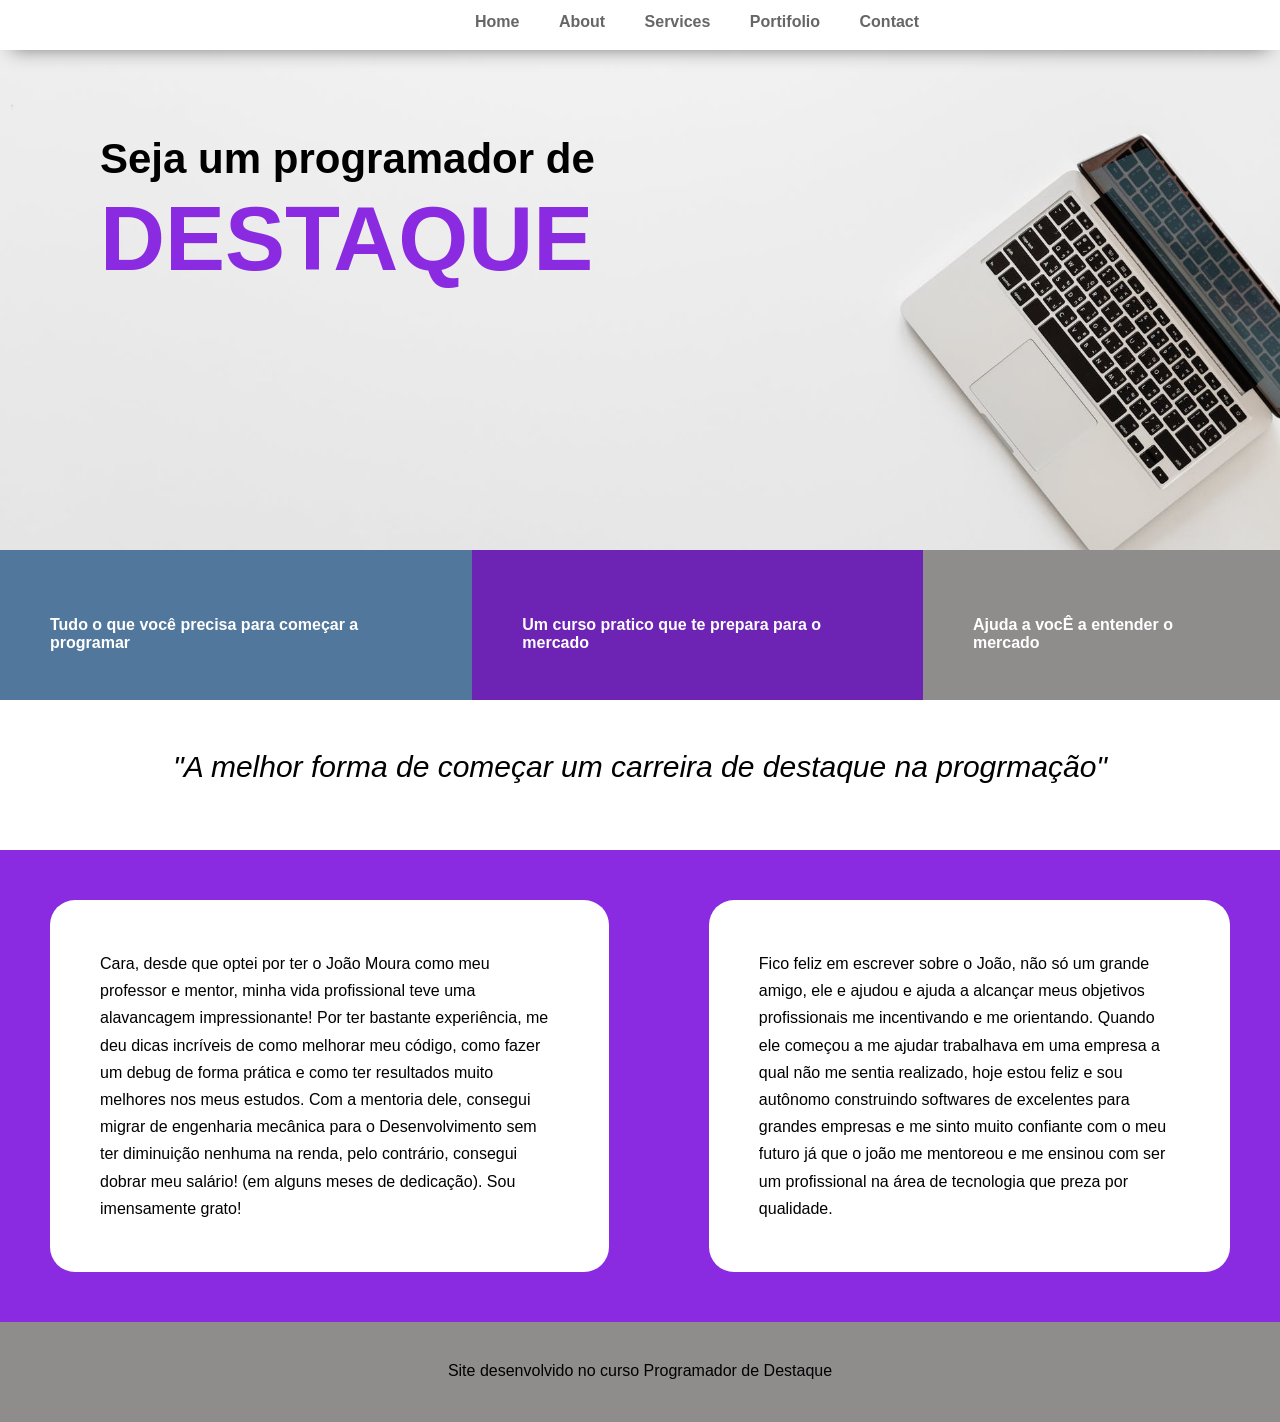
<file: Projeto-1/index.html>
<!DOCTYPE html>
<html lang="pt-br">
<head>
    <meta charset="UTF-8">
    <meta name="viewport" content="width=device-width, initial-scale=1.0">
    <meta http-equiv="X-UA-Compatible" content="ie=edge">
    <title>Programador de Destaque</title>
    <link rel="stylesheet" type="text/css" href="style.css">
    <!--<link rel="stylesheet" type="text/css" href="../Projeto-1/normalize.css">-->  
</head>
<body>
    <div id="grid-container">
     
            <section id="main-menu">
                <nav id="nav-menu">
                    <a href="#">Home</a>
                    <a href="#">About</a>
                    <a href="#">Services</a>
                    <a href="#">Portifolio</a>
                    <a href="#">Contact</a>
                </nav>
            </section>

        <section id="main-header"> 
            <div id="header-text">
                <h2>Seja um programador de</h2>
                <h1>Destaque</h1>
            </div>
        </section>
        <section id ="main-highlights">
            <div id="highlights-container">
                
                <div id="color-blue">
                    <p>Tudo o que você precisa para começar a programar</p>
                </div>

                <div id="color-violet">
                    <p>Um curso pratico que te prepara para o mercado</p>
                </div>

                <div id="color-gray">
                    <p>Ajuda a vocÊ a entender o mercado</p>
                </div>        
            </div>
        </section>
        <section id="main-text">
            <span id="highlights-text">
                "A melhor forma de começar um carreira de destaque na progrmação"
            </span>
        </section>
        <section id="main-testimonials">
            <div id="testimonials">
                <div class="testimonial">
                    Cara, desde que optei por ter o João Moura como meu professor e mentor, minha vida profissional teve uma alavancagem impressionante! Por ter bastante experiência, me deu dicas incríveis de como melhorar meu código, como fazer um debug de forma prática e como ter resultados muito melhores nos meus estudos. Com a mentoria dele, consegui migrar de engenharia mecânica para o Desenvolvimento sem ter diminuição nenhuma na renda, pelo contrário, consegui dobrar meu salário! (em alguns meses de dedicação). Sou imensamente grato!
                </div>
                <div class="testimonial">
                    Fico feliz em escrever sobre o João, não só um grande amigo, ele e ajudou e ajuda a alcançar meus objetivos profissionais me incentivando e me orientando. Quando ele começou a me ajudar trabalhava em uma empresa a qual não me sentia realizado, hoje estou feliz e sou autônomo construindo softwares de excelentes para grandes empresas e me sinto muito confiante com o meu futuro já que o joão me mentoreou e me ensinou com ser um profissional na área de tecnologia que preza por qualidade.
                </div>
            </div>
        </section>
        <section id="main-footer">
            <footer>
                    Site desenvolvido no curso Programador de Destaque
            </footer>
        </section>
    <div>
        
</html>
</file>
<file: Projeto-1/style.css>
body {
    font-family: Arial;
    margin: 0;
  }
  
  h1 {
    color: blueviolet;
    font-size: 90px; 
    text-transform: uppercase;
    margin-top: -30px;
    font-weight: bold;
  }
  
  h2 {
    font-size: 42px;
    font-weight: bold;
  }
  
  #grid-container {
    display: grid;
    grid-template-columns: auto;
    grid-template-rows: 50px 500px 150px 150px auto 100px;
    grid-template-areas: 
      "menu"
      "header"
      "highlights"
      "text"
      "testimonials"
      "footer"
    ;
  }
  
  #testimonials{
    display: flex;
  }

  @keyframes testmonial{
    from{
      box-shadow: inset 0 0 20px #333;

    }to{
      box-shadow: none;
    }
  }
  @keyframes testimonial-hover{
    to{
      box-shadow: inset 0 0 20px #333;
    }
  }
  .testimonial:hover{
    animation-name: testimonial-hover;
    animation-duration: 0.5s;
    animation-fill-mode: forwards;
  }

  .testimonial {
    background-color: #fff;
    border-radius: 25px;
    padding: 50px;
    margin: 50px;
    width: auto;
    line-height: 1.7;
    animation-name: testimonial;
    animation-duration: 0.5s;
  }
  
  #main-testimonials{
    grid-area: testimonials;
    background-color: blueviolet;
  }
  
  #main-text {
    grid-area: text;
    text-align: center;
    padding-top: 50px;
  }
  
  #main-text span{
    font-size: 30px;
    font-style: italic;
  }
  
  #main-highlights{
    grid-area: highlights;
  }
  
  #main-menu{
    grid-area: menu;
    box-shadow: 0px 10px 20px -12px #666; /*SOMBRA cima, esquerda, esfumaçada, distancia do esfumaçado,  cor da sombra*/
    position: relative;
    padding: 13px 5px 10px 5px;
 
  }
  #nav-menu a:hover{
    color: blueviolet;
    border-bottom: 3px solid blueviolet;
    padding-bottom: 15px;
  }

  #nav-menu {
    width: 800px;
    float: right;
  }
  
  #nav-menu a {
    margin-right: 35px;
    font-weight: bold;
    color: #666;
    text-decoration: none;
  }
  
  #main-header{
    grid-area: header;
    background-image: url(../Projeto-1/Imagem_header.jpeg);
    background-size: cover;
    background-repeat: no-repeat;
    background-position: center center;
    height: 500px;
  }
  
  #header-text{
    position: absolute;
    top: 100px;
    left: 100px;
  }
  
  #highlights-container {
    display: flex; /*Declara que é um flexbox*/
    justify-content: center; /*Alinha conteúdo no centro*/
  }
  @keyframes highlight-hover{
    to{
      background-color: #666;
    }
  }
  
  #highlights-container div:hover{
    animation-name: highlight-hover;
    animation-duration: 0.5s;
    animation-fill-mode: forwards;
  }
  #highlights-container div {
    padding: 50px;
    flex-grow: 1; /*Define o quanto o conteúdo deve crescer*/
    color: #fff;
    font-weight: bold;
    height: 50px;
  }
  
  #color-blue {
    background-color: #52779c;  
  }
  
  #color-violet {
    background-color: rgb(109, 35, 179);  
  }
  
  #color-gray {
    background-color: #8f8c8c;  
  }
  #main-footer{
    grid-area: footer;
    text-align: center;
    padding-top: 40px;
    background-color: #8f8c8c;
    
  
}

@media (max-width: 1000px){ /*Todo dispositivo que a tela for menor que 1000px*/
  #main-header{
    height: 200px;
  }
  #main-text {
    text-align: center;
    padding: 50px 10px 50px 10px;
}

  h1{
    font-size: 55px;
  }

  h2{
    font-size: 25px;
  }
  #testimonials{
    flex-direction: column;
  }
  .testimonial{
    padding: 30px;
    margin: 25px;
  }

  #header-text{
    top: 0;
    left: 0;
    text-align: center;
    width: 100%;
  }

  #highlights-container{
    flex-direction: column;
  }
  #highlights-container div {
    padding:1px 10px 1px 10px;
    height: auto;
}

  #grid-container {
    display: grid;
    grid-template-columns: auto;
    grid-template-rows: 0px 200px auto auto auto 100px;
    grid-template-areas: 
      "menu"
      "header"
      "highlights"
      "text"
      "testimonials"
      "footer"
    ;
  }
  
  #nav-menu{
    display: none;
  }
  #main-text span{
    font-size: 22px;
  }
}
</file>
